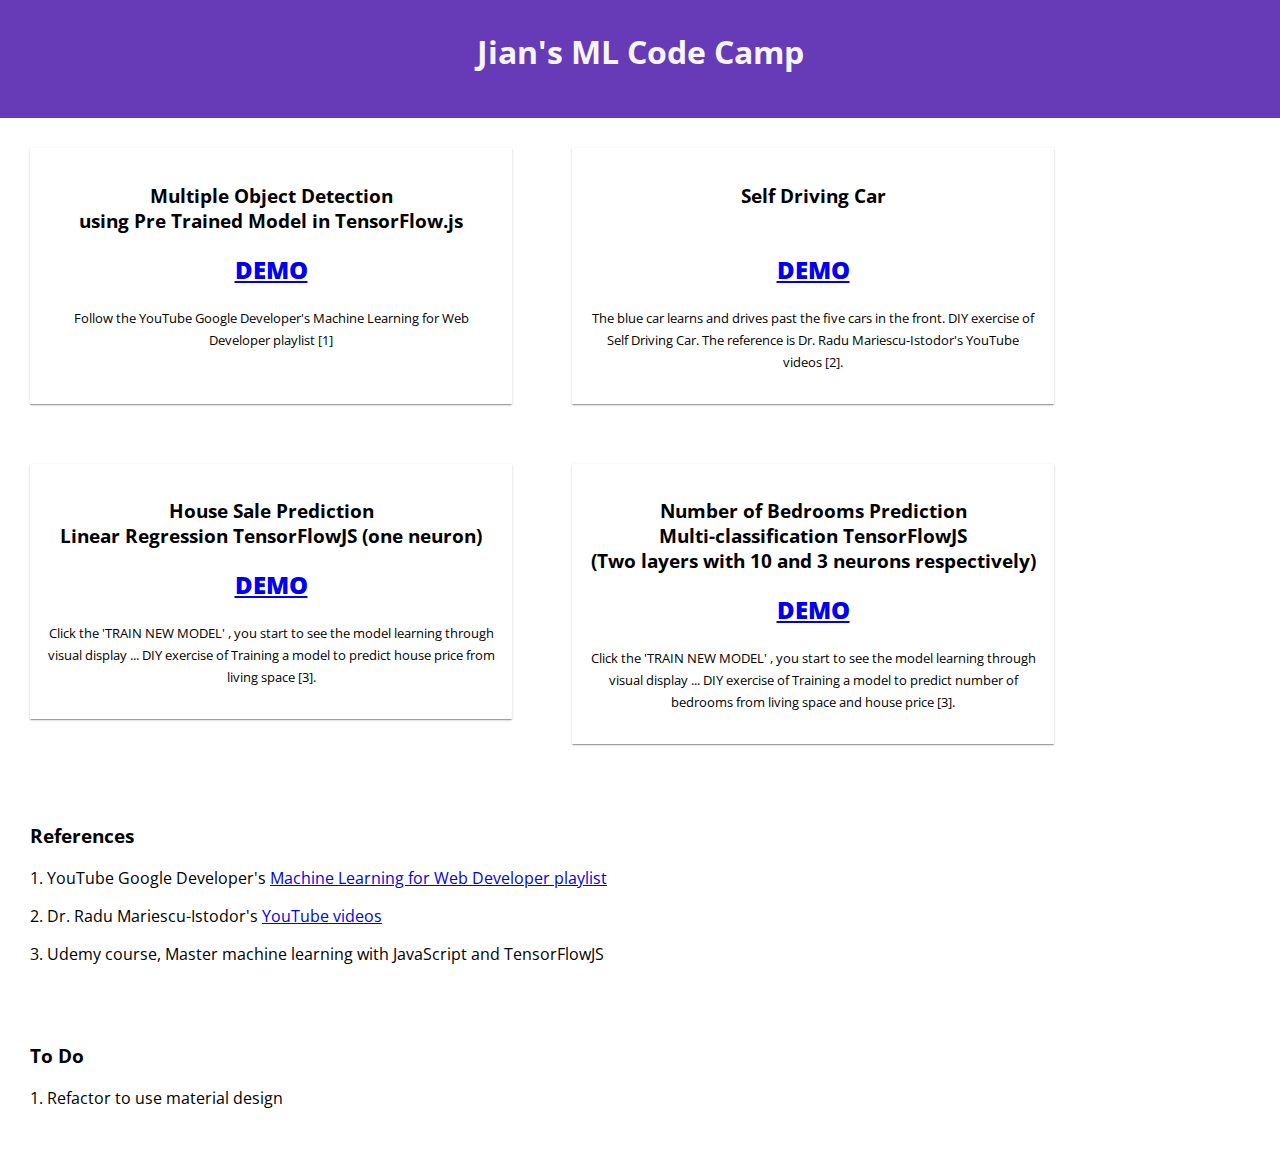
<file: index.html>
<!DOCTYPE html>
<html lang="en">

<head>
    <title>Jian's ML Code Camp </title>
    <meta charset="utf-8">
    <meta name="viewport" content="width=device-width, initial-scale=1">
    <meta name="description" content="Jian's Machine Learning Code Camp">
    <meta name="keywords" content="Machine Learning TensorFlow WebCam Self Driving car">
    <meta name="author" content="Jian Huang">
    <!-- Import the webpage's stylesheet -->
    <link href='https://fonts.googleapis.com/css?family=Open+Sans' rel='stylesheet' type='text/css'>
    <link rel="stylesheet" href="Content/Site.css">
</head>

<body>
    <h1 class="PageTitle">Jian's ML Code Camp</h1>
    <h4 class="PageHeader"> </h4>


    <div class="PageContent">
        <article class="example-card">
            <h3>Multiple Object Detection <br>using Pre Trained Model in TensorFlow.js</h3>
            <h2><a href="./WebCam/index.html" target="_blank"><strong>DEMO</strong></a> </h2>
            <p>
                <small>Follow the YouTube Google Developer's
                    Machine Learning for Web Developer playlist [1]</a>
                    <br><br>
                </small>
            </p>
        </article>
    
        <article class="example-card">
            <h3>Self Driving Car <br>&nbsp;<br></h3>
            <h2><a href="./SelfDrivingCar/index.html" target="_blank"><strong>DEMO</strong></a> </h2>
            <p>
                <small>
                    The blue car learns and drives past the five cars in the front.
                    DIY exercise of Self Driving Car. 
                    The reference is Dr. Radu Mariescu-Istodor's
                    YouTube videos [2].
                </small>
            </p>
    
        </article>
    
        <article class="example-card">
            <h3>House Sale Prediction <br>
                Linear Regression TensorFlowJS (one neuron)    
            </h3>
            <h2><a href="./HouseSales/LinearRegression/index.html" target="_blank"><strong>DEMO</strong></a> </h2>
            <p>
                <small>
                    Click the 'TRAIN NEW MODEL'
                    , you start to see the model learning through visual display ...  
                    DIY exercise of Training a model to predict house price from living space [3]. 
     
                </small>
            </p>
        </article>

        <article class="example-card">
            <h3>Number of Bedrooms Prediction <br>
                Multi-classification TensorFlowJS <br>
                (Two layers with 10 and 3 neurons respectively)    
            </h3>
            <h2><a href="./HouseSales/MultiClasses/index.html" target="_blank"><strong>DEMO</strong></a> </h2>
            <p>
                <small>
                    Click the 'TRAIN NEW MODEL'
                    , you start to see the model learning through visual display ...                      
                    DIY exercise of Training a model to predict number of bedrooms from living space and house price [3]. 
                       
                </small>
            </p>
        </article>
    </div>
    
    <div class="PageFooter">
        <h3>References</h3>
        <p>
            1. YouTube Google Developer's
            <a href="https://www.youtube.com/watch?v=TuYbgZ59Kpg&list=PLOU2XLYxmsILr3HQpqjLAUkIPa5EaZiui"
                target="_blank">Machine Learning for Web Developer playlist</a>
    
        </p>
        <p>
            2. Dr. Radu Mariescu-Istodor's
            <a href="https://www.youtube.com/playlist?list=PLB0Tybl0UNfYoJE7ZwsBQoDIG4YN9ptyY" target="_blank">YouTube
                videos</a>
        </p>
        <p>
            3. Udemy course, Master machine learning with JavaScript and TensorFlowJS
        </p>
        <br><br>
        <h3>To Do</h3>
        <p>1. Refactor to use material design </p>
    </div>

</body>

</html>
</file>
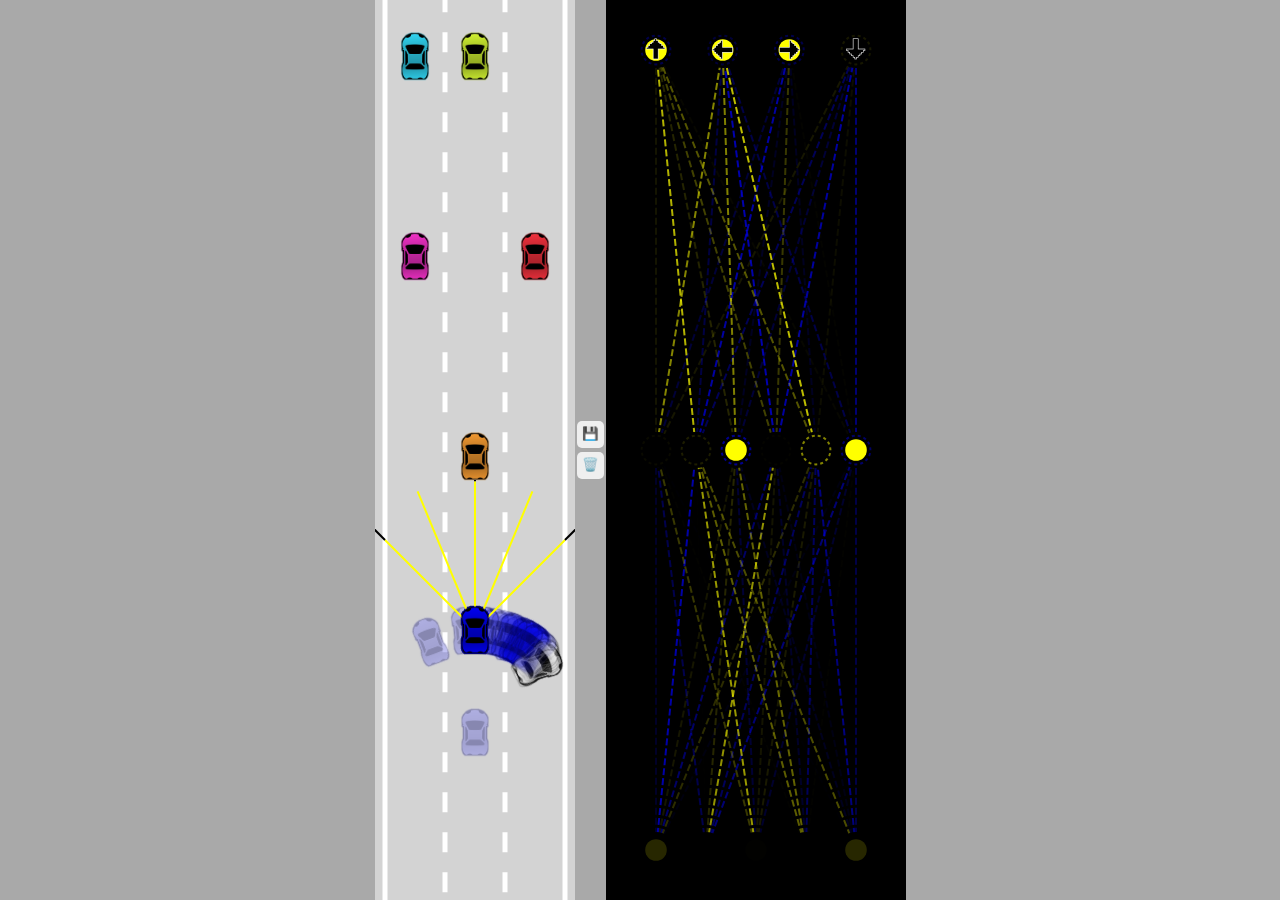
<file: SelfDrivingCar/index.html>
<!--
MIT License

Copyright (c) 2022 Radu Mariescu-Istodor

Permission is hereby granted, free of charge, to any person obtaining a copy
of this software and associated documentation files (the "Software"), to deal
in the Software without restriction, including without limitation the rights
to use, copy, modify, merge, publish, distribute, sublicense, and/or sell
copies of the Software, and to permit persons to whom the Software is
furnished to do so, subject to the following conditions:

The above copyright notice and this permission notice shall be included in all
copies or substantial portions of the Software.

THE SOFTWARE IS PROVIDED "AS IS", WITHOUT WARRANTY OF ANY KIND, EXPRESS OR
IMPLIED, INCLUDING BUT NOT LIMITED TO THE WARRANTIES OF MERCHANTABILITY,
FITNESS FOR A PARTICULAR PURPOSE AND NONINFRINGEMENT. IN NO EVENT SHALL THE
AUTHORS OR COPYRIGHT HOLDERS BE LIABLE FOR ANY CLAIM, DAMAGES OR OTHER
LIABILITY, WHETHER IN AN ACTION OF CONTRACT, TORT OR OTHERWISE, ARISING FROM,
OUT OF OR IN CONNECTION WITH THE SOFTWARE OR THE USE OR OTHER DEALINGS IN THE
SOFTWARE.
-->
<!DOCTYPE html>
<head>
    <title>Self-driving car - No libraries</title>
    <meta name="viewport" content="width=device-width, initial-scale=1">
    <link rel="stylesheet" href="style.css">
</head>
<body>
    <canvas id="carCanvas"></canvas>
    <div id="verticalButtons">
        <button onclick="save()">💾</button>
        <button onclick="discard()">🗑️</button>
    </div>
    <canvas id="networkCanvas"></canvas>
    <script src="visualizer.js"></script>
    <script src="network.js"></script>
    <script src="sensor.js"></script>
    <script src="utils.js"></script>
    <script src="road.js"></script>
    <script src="controls.js"></script>
    <script src="car.js"></script>
    <script src="main.js"></script>
</body>
</html>
</file>
<file: Content/Site.css>
body {
    margin:0;
    position: relative;
    font-family: 'Open Sans', sans-serif;
    font-size: 16px;
    text-align: center;
}


article {
    width: 800px;    
    margin: auto;
    padding: 16px 16px 16px 16px;
    box-shadow: 0 2px 1px -1px rgba(0, 0, 0, .2), 
        0 1px 1px 0 rgba(0, 0, 0, .14), 
        0 1px 3px 0 rgba(0, 0, 0, .12);
}

section {
    margin-top: 15px;
    margin-bottom: 15px;
}

h1, h4 {
    margin: 0;
}

.PageTitle {
    background-color:  #673ab7;
    color: whitesmoke;
    padding-top: 30px;
    padding-bottom: 25px;
}

.PageTitle a {
    background-color:  #673ab7;
    color: whitesmoke;
    text-decoration: none;
}

.PageHeader {
    background-color:  #673ab7;
    color: whitesmoke;
    padding-top: 5px;
    padding-bottom: 15px;
}

.PageContent {    
    min-height: 600px; 
    margin: 0;
    float: left;
    
}

.example-card {
    max-width: 450px;
    min-width: 350px;
    min-height: 200px;
    margin: 30px;
    /*display: flex; */
    float: left;
}

.PageFooter {
    float: left;
    width: 100%;
    text-align: left;
    margin: 30px;
}
</file>
<file: SelfDrivingCar/style.css>
body{
    margin:0;
    background:darkgray;
    overflow:hidden;
    display:flex;
    justify-content:center;
    align-items:center;
}

#verticalButtons{
    display:flex;
    flex-direction:column;
}

button{
    border: none;
    border-radius: 5px;
    padding: 5px 5px 7px 5px;
    margin: 2px;
    cursor:pointer;
}
button:hover{
    background:blue;
}

#networkCanvas{
    background:black;
}
#carCanvas{
    background:lightgray;
}
</file>
